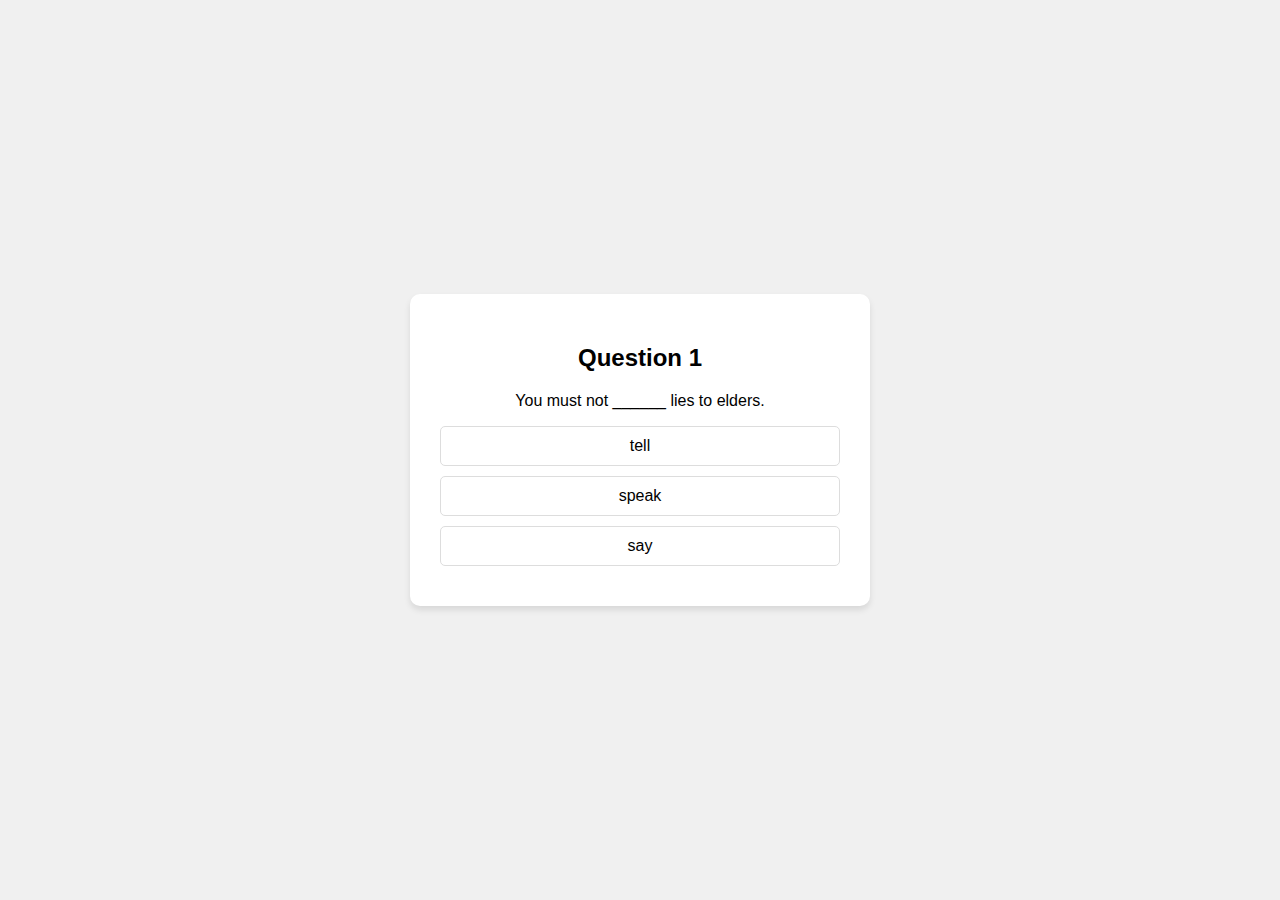
<file: eng.html>
<!DOCTYPE html>
<html lang="en">
<head>
  <meta charset="UTF-8">
  <meta name="viewport" content="width=device-width, initial-scale=1.0">
  <title>Interactive Kids Quiz</title>
  <style>
    body {
      font-family: Arial, sans-serif;
      background-color: #f0f0f0;
      display: flex;
      justify-content: center;
      align-items: center;
      height: 100vh;
      margin: 0;
    }
    .quiz-container {
      background-color: white;
      border-radius: 10px;
      box-shadow: 0 4px 6px rgba(0,0,0,0.1);
      padding: 30px;
      width: 400px;
      text-align: center;
    }
    .option {
      display: block;
      margin: 10px 0;
      padding: 10px;
      border: 1px solid #ddd;
      border-radius: 5px;
      cursor: pointer;
      transition: background-color 0.3s;
    }
    .option:hover {
      background-color: #f8f8f8;
    }
    .correct {
      background-color: #d4edda;
      border-color: #28a745;
    }
    .incorrect {
      background-color: #f8d7da;
      border-color: #dc3545;
    }
    #next-btn {
      display: none;
      margin-top: 15px;
      padding: 10px 20px;
      background-color: #007bff;
      color: white;
      border: none;
      border-radius: 5px;
      cursor: pointer;
    }
  </style>
</head>
<body>
  <div class="quiz-container">
    <div id="quiz-content"></div>
    <button id="next-btn" onclick="nextQuestion()">Next Question</button>
  </div>

  <script>
    const questions = [
      {
        question: "You must not ______ lies to elders.",
        options: ["tell", "speak", "say"],
        correct: "tell"
      },
      {
        question: "The dog wagged its ______.",
        options: ["tail", "leg", "ear"],
        correct: "tail"
      },
      {
        question: "The ______ has not repaired my shoes.",
        options: ["cobbler", "tailor", "baker"],
        correct: "cobbler"
      },
      {
        question: "Kato is ______ than Kakuru.",
        options: ["younger", "taller", "smarter"],
        correct: "younger"
      },
      {
        question: "Most girls are afraid of ______.",
        options: ["snakes", "spiders", "mice"],
        correct: "snakes"
      }
    ];

    let currentQuestion = 0;
    let score = 0;

    function playSound(isCorrect) {
      const audioContext = new (window.AudioContext || window.webkitAudioContext)();
      const oscillator = audioContext.createOscillator();
      const gainNode = audioContext.createGain();

      oscillator.type = 'sine';
      gainNode.connect(audioContext.destination);
      oscillator.connect(gainNode);

      if (isCorrect) {
        // Higher pitched, cheerful sound for correct answer
        oscillator.frequency.setValueAtTime(523.25, audioContext.currentTime); // C5 note
        gainNode.gain.setValueAtTime(0.5, audioContext.currentTime);
      } else {
        // Lower pitched, somber sound for incorrect answer
        oscillator.frequency.setValueAtTime(261.63, audioContext.currentTime); // C4 note
        gainNode.gain.setValueAtTime(0.3, audioContext.currentTime);
      }

      oscillator.start();
      oscillator.stop(audioContext.currentTime + 0.3);
    }

    function displayQuestion() {
      const quizContent = document.getElementById('quiz-content');
      const nextBtn = document.getElementById('next-btn');
      
      if (currentQuestion < questions.length) {
        const q = questions[currentQuestion];
        quizContent.innerHTML = `
          <h2>Question ${currentQuestion + 1}</h2>
          <p>${q.question}</p>
          ${q.options.map(opt => 
            `<div class="option" onclick="checkAnswer('${opt}')">${opt}</div>`
          ).join('')}
        `;
        nextBtn.style.display = 'none';
      } else {
        quizContent.innerHTML = `
          <h2>Quiz Completed!</h2>
          <p>Your score: ${score} out of ${questions.length}</p>
          ${score === questions.length ? 
            '<p>🌟 Perfect Score! Amazing job! 🌟</p>' : 
            '<p>Great effort! Keep learning!</p>'}
        `;
        nextBtn.style.display = 'none';
      }
    }

    function checkAnswer(selected) {
      const options = document.querySelectorAll('.option');
      const correctAnswer = questions[currentQuestion].correct;
      
      options.forEach(option => {
        option.onclick = null;
        if (option.textContent === correctAnswer) {
          option.classList.add('correct');
        }
        if (option.textContent === selected && selected !== correctAnswer) {
          option.classList.add('incorrect');
        }
      });

      if (selected === correctAnswer) {
        score++;
        playSound(true);
      } else {
        playSound(false);
      }

      const nextBtn = document.getElementById('next-btn');
      nextBtn.style.display = 'block';
    }

    function nextQuestion() {
      currentQuestion++;
      displayQuestion();
    }

    // Start the quiz
    displayQuestion();
  </script>
</body>
</html>
</file>
